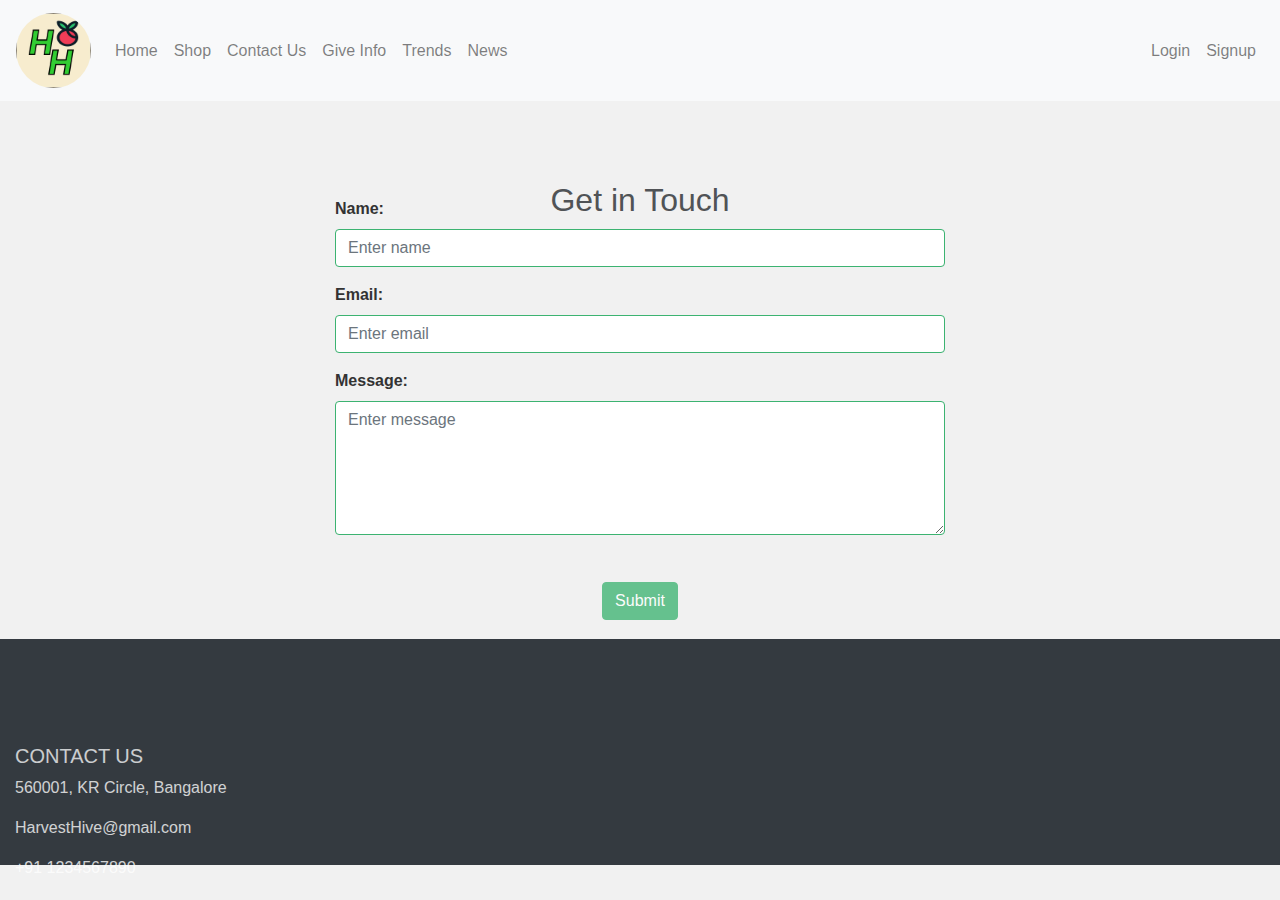
<file: farmer/contact.html>
<!DOCTYPE html>
<html>

<head>
    <title>Contact Us</title>
    <meta charset="utf-8">
    <meta name="viewport" content="width=device-width, initial-scale=1">
    <link rel="stylesheet" href="https://maxcdn.bootstrapcdn.com/bootstrap/4.5.2/css/bootstrap.min.css">
    <link rel="stylesheet" href="css/style.css">
    <script src="https://ajax.googleapis.com/ajax/libs/jquery/3.5.1/jquery.min.js"></script>
    <script src="https://cdnjs.cloudflare.com/ajax/libs/popper.js/1.16.0/umd/popper.min.js"></script>
    <script src="https://maxcdn.bootstrapcdn.com/bootstrap/4.5.2/js/bootstrap.min.js"></script>
</head>

<body>

    <!-- Navigation Bar -->
    <nav class="navbar navbar-expand-lg navbar-light bg-light">
        <a class="navbar-brand" href="#"><img src="logo/mini.jpg"  alt="not working" style="border-radius: 50%;border-color: black; width: 75px; "></a>
        <button class="navbar-toggler" type="button" data-toggle="collapse" data-target="#navbarNav"
            aria-controls="navbarNav" aria-expanded="false" aria-label="Toggle navigation">
            <span class="navbar-toggler-icon"></span>
        </button>
        <div class="collapse navbar-collapse" id="navbarNav">
            <ul class="navbar-nav">
                <li class="nav-item">
                    <a class="nav-link" href="index.html">Home</a>
                </li>
                <li class="nav-item">
                    <a class="nav-link" href="shop.html">Shop</a>
                </li>
                <li class="nav-item">
                    <a class="nav-link" href="contact.html">Contact Us</a>
                </li>
                <li class="nav-item">
                    <a class="nav-link" href="details.html">Give Info</a>
                  </li>
                  <li class="nav-item">
                    <a class="nav-link" href="priceTrend.html">Trends</a>
                  </li>
                  <li class="nav-item">
                    <a class="nav-link" href="newsfarming.html">News</a>
                  </li>
            </ul>
            <ul class="navbar-nav ml-auto">
                <li class="nav-item">
                    <a class="nav-link" href="index.html">Login</a>
                </li>
                <li class="nav-item">
                    <a class="nav-link" href="signup.html">Signup</a>
                </li>
            </ul>
        </div>
    </nav>

    <!-- Contact Form -->
    <div class="container-fluid">
        <div class="row justify-content-center">
            <div class="col-md-6">
                <h2 class="text-center">Get in Touch</h2>
                <form>
                    <div class="form-group">
                        <label for="name">Name:</label>
                        <input type="text" class="form-control" id="name" placeholder="Enter name" name="name">
                    </div>
                    <div class="form-group">
                        <label for="email">Email:</label>
                        <input type="email" class="form-control" id="email" placeholder="Enter email" name="email">
                    </div>
                    <div class="form-group">
                        <label for="message">Message:</label>
                        <textarea class="form-control" rows="5" id="message" placeholder="Enter message"
                            name="message"></textarea>
                    </div>
                    <div class="text-center">
                        <button type="submit" class="btn btn-primary">Submit</button>
                    </div>
                </form>
            </div>
        </div>
    </div>

    <!-- Footer -->
    <footer class="page-footer font-small bg-dark text-light pt-4">
        <div class="container-fluid text-center text-md-left">
            <div class="row">
                <div class="col-md-6">
                    <h5 class="text-uppercase">Contact Us</h5>
                    <p>560001, KR Circle, Bangalore</p>
                    <p>HarvestHive@gmail.com</p>
                    <p>+91 1234567890</p>
                </div>
                <div class="col-md-6">
                    <h5 class></h5>
                </div>
            </div>
        </div>
    </footer>
    <script src="js/script.js"></script>
</body>
</html>
</file>
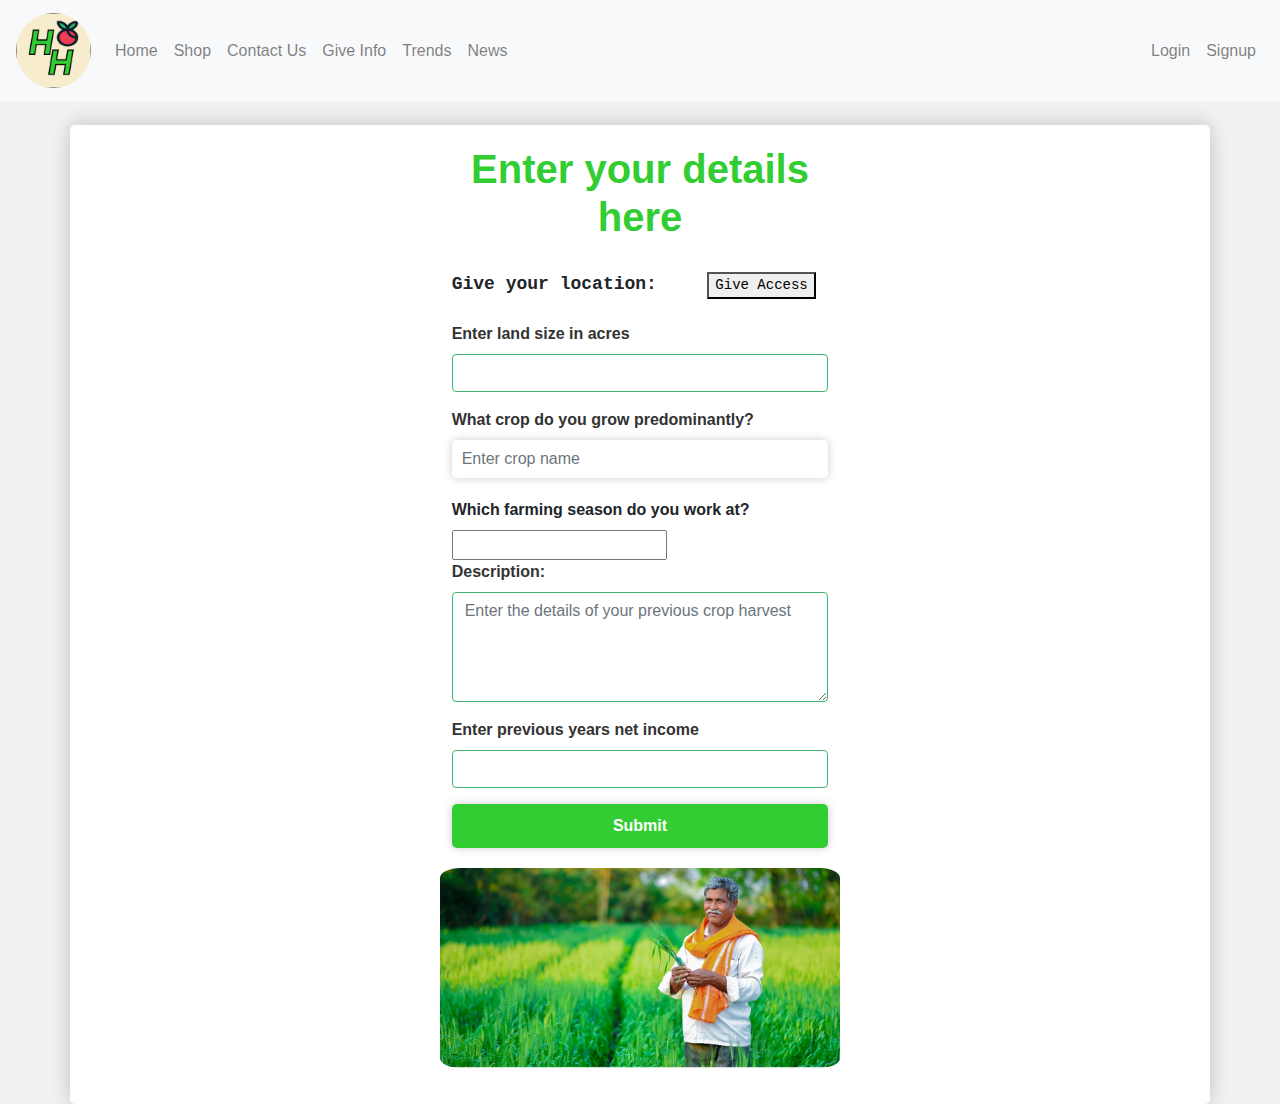
<file: farmer/details.html>
<!DOCTYPE html>
<html>

<head>
    <title>Give your details</title>
    <!-- Bootstrap CSS -->
    <link rel="stylesheet" href="https://stackpath.bootstrapcdn.com/bootstrap/4.3.1/css/bootstrap.min.css">
    <!-- Font Awesome CSS -->
    <link rel="stylesheet" href="https://cdnjs.cloudflare.com/ajax/libs/font-awesome/5.15.3/css/all.min.css">
    <!-- Custom CSS -->
    <link rel="stylesheet" href="css/style.css">
    <style>
        body {
            background-color: #f1f1f1;
            font-family: Arial, Helvetica, sans-serif;
        }

        .container {
            margin-top: 50px;
            background-color: #ffffff;
            padding: 20px;
            box-shadow: 0px 0px 20px 0px rgba(0, 0, 0, 0.2);
            border-radius: 5px;
        }

        h1 {
            color: #32CD32;
            text-align: center;
            margin-bottom: 20px;
        }

        form {
            margin-top: 30px;
        }

        form label {
            font-weight: bold;
        }

        form input[type="text"],
        form input[type="file"],
        form button[type="submit"] {
            width: 100%;
            padding: 10px;
            margin-bottom: 20px;
            border-radius: 5px;
            border: none;
            box-shadow: 0px 0px 10px 0px rgba(0, 0, 0, 0.2);
            font-size: 16px;
        }

        form input[type="text"]:focus,
        form input[type="file"]:focus {
            outline: none;
            box-shadow: 0px 0px 10px 0px rgba(50, 205, 50, 0.5);
        }

        form button[type="submit"] {
            background-color: #32CD32;
            color: #ffffff;
            font-weight: bold;
            transition: background-color 0.3s ease;
            cursor: pointer;
        }

        form button[type="submit"]:hover {
            background-color: #228B22;
        }

        form .error {
            color: #ff0000;
            font-size: 14px;
            margin-bottom: 10px;
        }
    </style>
</head>

<body>
    <!-- Navbar -->
    <nav class="navbar navbar-expand-lg navbar-light bg-light">
        <a class="navbar-brand" href="#"><img src="logo/mini.jpg"  alt="not working" style="border-radius: 50%;border-color: black; width: 75px; "></a>
        <button class="navbar-toggler" type="button" data-toggle="collapse" data-target="#navbarNav"
            aria-controls="navbarNav" aria-expanded="false" aria-label="Toggle navigation">
            <span class="navbar-toggler-icon"></span>
        </button>
        <div class="collapse navbar-collapse" id="navbarNav">
            <ul class="navbar-nav">
                <li class="nav-item">
                    <a class="nav-link" href="index.html">Home</a>
                </li>
                <li class="nav-item">
                    <a class="nav-link" href="shop.html">Shop</a>
                </li>
                <li class="nav-item">
                    <a class="nav-link" href="contact.html">Contact Us</a>
                </li>
                <li class="nav-item">
                    <a class="nav-link" href="details.html">Give Info</a>
                </li>
                <li class="nav-item">
                    <a class="nav-link" href="priceTrend.html">Trends</a>
                  </li>
                  <li class="nav-item">
                    <a class="nav-link" href="newsfarming.html">News</a>
                  </li>
            </ul>
            <ul class="navbar-nav ml-auto">
                <li class="nav-item">
                    <a class="nav-link" href="login.html">Login</a>
                </li>
                <li class="nav-item">
                    <a class="nav-link" href="signup.html">Signup</a>
                </li>
            </ul>
        </div>
    </nav>
    <div class="container mt-4">
        <div class="row justify-content-center">
            <div class="col-md-4">
                <div class="row">

                    <div class="col-md-14">
                        <h1 style="font-family: 'Segoe UI', Tahoma, Geneva, Verdana, sans-serif;"><b>Enter your details
                                here</b></h1>
                        <form>
                            <div>

                                <pre><label for="giveLocation"><b style="font-size: 18px;">Give your location:</b></label>      <button onclick="myFunction()">Give Access</button></pre>
                            </div>
                            <div class="form-group">
                                <label for="productName">Enter land size in acres</label>
                                <input type="Number" class="form-control" id="productName">
                            </div>
                            <div class="form-group">
                                <label for="productPrice">What crop do you grow predominantly?</label>
                                <input type="text" class="form-control" id="productPrice" placeholder="Enter crop name">
                            </div>
                            <label for="browser">Which farming season do you work at?</label>
                            <input list="browsers" name="browser" id="browser">

                            <datalist id="browsers">
                                <option value="Rabi">
                                <option value="Kharif">
                                <option value="Zaid">

                            </datalist>
                            <div class="form-group">
                                <label for="description">Description:</label>
                                <textarea class="form-control" id="description" name="description" rows="4"
                                    placeholder="Enter the details of your previous crop harvest"></textarea>
                            </div>
                            <div class="form-group">
                                <label for="productPrice">Enter previous years net income</label>
                                <input type="number" class="form-control" id="productPrice">
                            </div>
                            <button type="submit" class="btn btn-primary" onclick="hrefFunction()">Submit </a> </button>
                        </form>
                        <div class="form-group row justify-content-center">
                            <img src="img/indian-farmer-1610471656527.webp" alt="someImage" width="400"
                                style="border-color: green; border-radius: 5%">
                        </div>
                    </div>
                </div>
            </div>
        </div>
    </div>




    <!-- Bootstrap JavaScript libraries -->
    <script src="https://code.jquery.com/jquery-3.6.0.min.js"></script>
    <script src="https://cdn.jsdelivr.net/npm/@popperjs/core@2.9.3/dist/umd/popper.min.js"
        integrity="sha384-x2QozsiX9Kv3I+3YbiYb/Q+nwK6zvFTsQl4s4s4JcWUH9FXvtn44dU6YrqUke1zJ"
        crossorigin="anonymous"></script>
    <script src="https://cdn.jsdelivr.net/npm/bootstrap@5.0.0/dist/js/bootstrap.min.js"
        integrity="sha384-zRLqQq3G7ypk4P/yBNC/szuztBl+Q2ZKfJ1x+V1gBtDtaENMkXpHnFXc1zJmKb+8"
        crossorigin="anonymous"></script>
    <script src="css/script.js"></script>
    <script>
        function hrefFunction(){
            windows.location.href = "success.html";
        }
    </script>
</body>

</html>
</file>
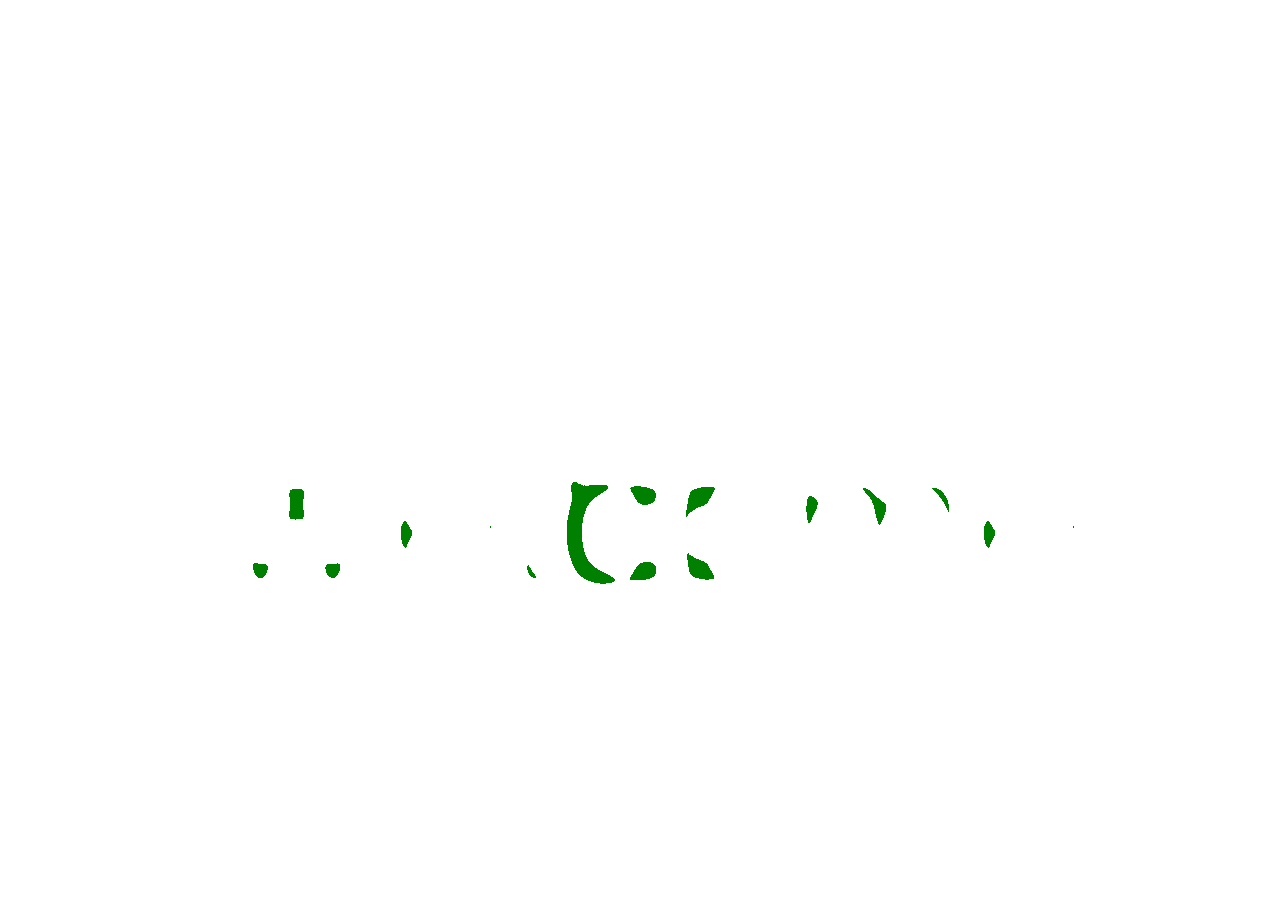
<file: farmer/preview.html>
<!DOCTYPE html>
<html lang="en">
<head>
    <meta charset="UTF-8">
    <meta http-equiv="X-UA-Compatible" content="IE=edge">
    <meta name="viewport" content="width=device-width, initial-scale=1.0">
    <meta http-equiv="refresh" content="3;url=index.html" />
    <link rel="stylesheet" href="css/previewstyle.css">
    <title>Document</title>
</head>
<body>
    <div classname="ver">
        <div id="container">
            <span id="text1"></span>
            <span id="text2"></span>
            
        </div>
        
        <svg id="filters">
            <defs>
                <filter id="threshold">
                    <feColorMatrix in="SourceGraphic" type="matrix" values="1 0 0 0 0
                          0 1 0 0 0
                          0 0 1 0 0
                          0 0 0 255 -140" />
                </filter>
            </defs>
            
        </svg>
        
    </div>
   
    
    
    <script src="js/preview.js"></script>
    
</body>
</html>
</file>
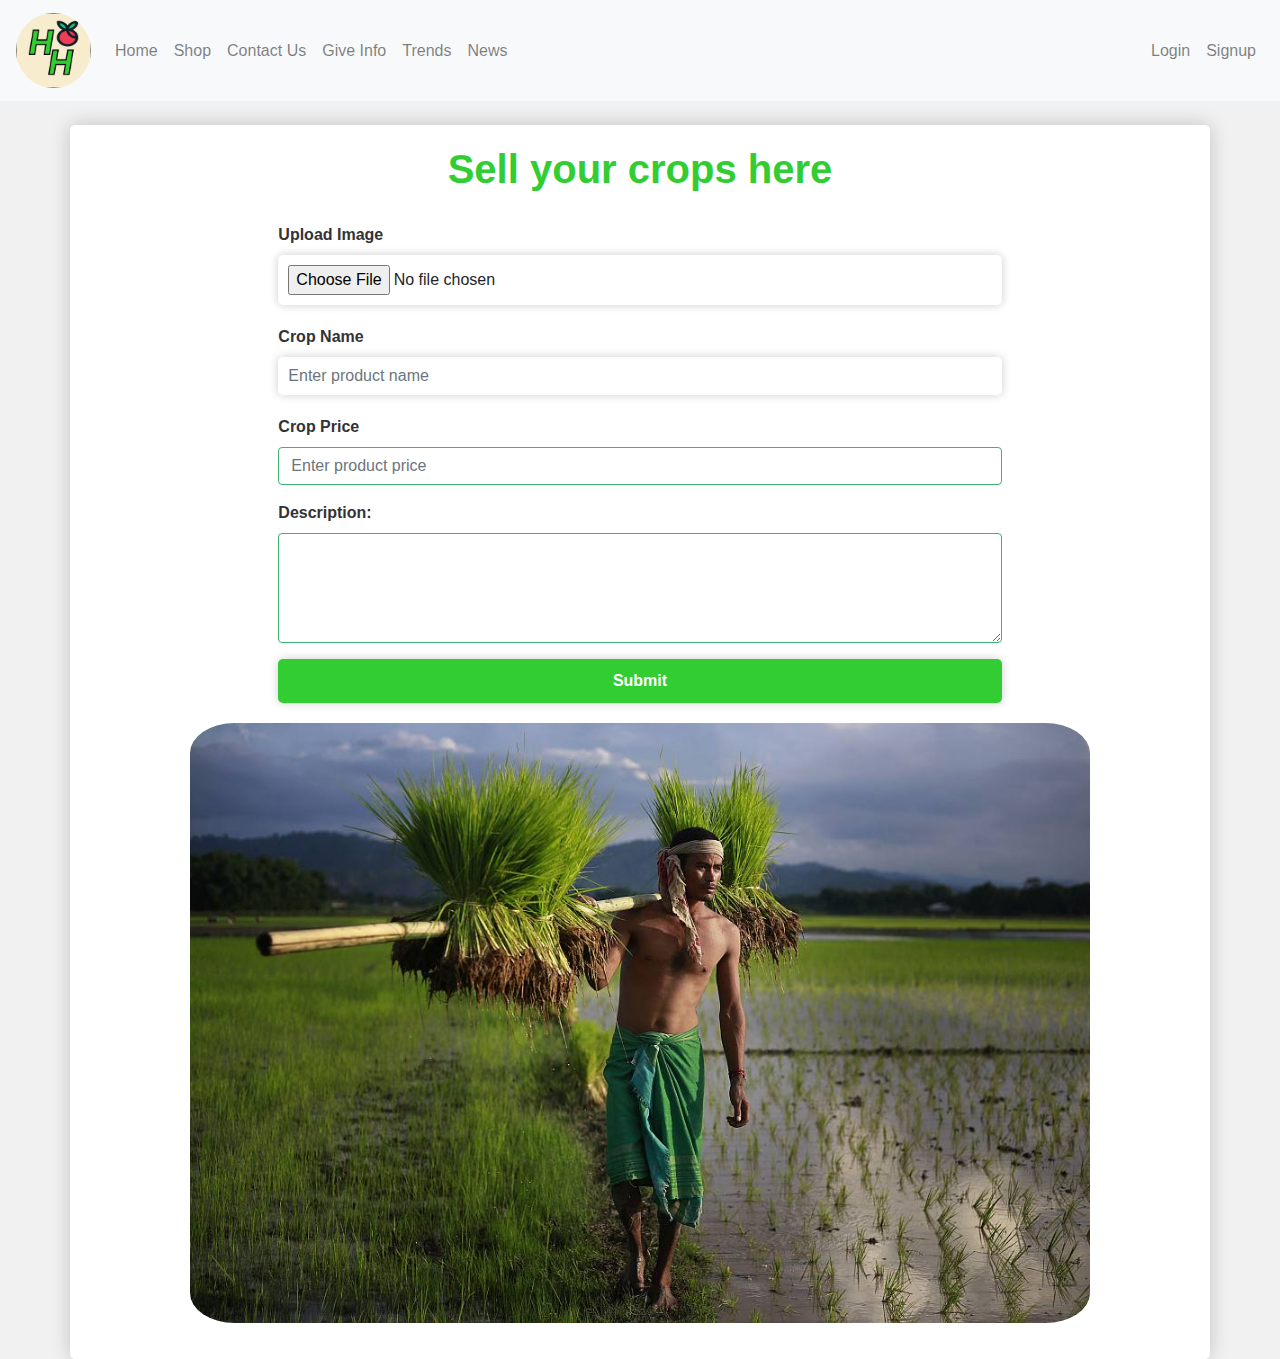
<file: farmer/shop.html>
<!DOCTYPE html>
<html>

<head>
  <title>Sell your crops</title>
  <!-- Bootstrap CSS -->
  <link rel="stylesheet" href="https://stackpath.bootstrapcdn.com/bootstrap/4.3.1/css/bootstrap.min.css">
  <!-- Font Awesome CSS -->
  <link rel="stylesheet" href="https://cdnjs.cloudflare.com/ajax/libs/font-awesome/5.15.3/css/all.min.css">
  <!-- Custom CSS -->
  <link rel="stylesheet" href="css/style.css">
  <style>
    body {
      background-color: #f1f1f1;
      font-family: Arial, Helvetica, sans-serif;
    }

    .container {
      margin-top: 50px;
      background-color: #ffffff;
      padding: 20px;
      box-shadow: 0px 0px 20px 0px rgba(0, 0, 0, 0.2);
      border-radius: 5px;
    }

    h1 {
      color: #32CD32;
      text-align: center;
      margin-bottom: 20px;
    }

    form {
      margin-top: 30px;
    }

    form label {
      font-weight: bold;
    }

    form input[type="text"],
    form input[type="file"],
    form button[type="submit"] {
      width: 100%;
      padding: 10px;
      margin-bottom: 20px;
      border-radius: 5px;
      border: none;
      box-shadow: 0px 0px 10px 0px rgba(0, 0, 0, 0.2);
      font-size: 16px;
    }

    form input[type="text"]:focus,
    form input[type="file"]:focus {
      outline: none;
      box-shadow: 0px 0px 10px 0px rgba(50, 205, 50, 0.5);
    }

    form button[type="submit"] {
      background-color: #32CD32;
      color: #ffffff;
      font-weight: bold;
      transition: background-color 0.3s ease;
      cursor: pointer;
    }

    form button[type="submit"]:hover {
      background-color: #228B22;
    }

    form .error {
      color: #ff0000;
      font-size: 14px;
      margin-bottom: 10px;
    }
  </style>
</head>

<body>
  <script>
    
    const axios = require('axios')
      // Make request
    axios.get('https://jsonplaceholder.typicode.com/posts/1')
        // Show response data
      .then(res => console.log(res.data))
      .catch(err => console.log(err))
  </script>
  <!-- Navbar -->
  <nav class="navbar navbar-expand-lg navbar-light bg-light">
    <a class="navbar-brand" href="#"><img src="logo/mini.jpg"  alt="not working" style="border-radius: 50%;border-color: black; width: 75px; "></a>
    <button class="navbar-toggler" type="button" data-toggle="collapse" data-target="#navbarNav"
      aria-controls="navbarNav" aria-expanded="false" aria-label="Toggle navigation">
      <span class="navbar-toggler-icon"></span>
    </button>
    <div class="collapse navbar-collapse" id="navbarNav">
      <ul class="navbar-nav">
        <li class="nav-item">
          <a class="nav-link" href="index.html">Home</a>
        </li>
        <li class="nav-item">
          <a class="nav-link" href="shop.html">Shop</a>
        </li>
        <li class="nav-item">
          <a class="nav-link" href="contact.html">Contact Us</a>
        </li>
        <li class="nav-item">
          <a class="nav-link" href="details.html">Give Info</a>
        </li>
        <li class="nav-item">
          <a class="nav-link" href="priceTrend.html">Trends</a>
        </li>
        <li class="nav-item">
          <a class="nav-link" href="newsfarming.html">News</a>
        </li>
      </ul>
      <ul class="navbar-nav ml-auto">
        <li class="nav-item">
          <a class="nav-link" href="login.html">Login</a>
        </li>
        <li class="nav-item">
          <a class="nav-link" href="signup.html">Signup</a>
        </li>
      </ul>
    </div>
  </nav>
  <div class="container mt-4">
    <div class="row justify-content-center">
      <div class="col-md-8">
        <div class="row">
          <!-- <div class="col-md-4">
                <div>
                    <img src="img/GettyImages-469935608-e1507540997641.webp" class="img-fluid" style="max-width: 100%; height: auto;">

                </div>
              </div> -->
          <div class="col-md-12">
            <h1 style="font-family: 'Segoe UI', Tahoma, Geneva, Verdana, sans-serif;"><b>Sell your crops here</b></h1>
            <form>
              <div class="form-group">
                <label for="productImage">Upload Image</label>
                <input type="file" class="form-control-file" id="productImage" accept="image/*">
              </div>
              <div class="form-group">
                <label for="productName">Crop Name</label>
                <input type="text" class="form-control" id="productName" placeholder="Enter product name">
              </div>
              <div class="form-group">
                <label for="productPrice">Crop Price</label>
                <input type="number" class="form-control" id="productPrice" placeholder="Enter product price">
              </div>
              <div class="form-group">
                <label for="description">Description:</label>
                <textarea class="form-control" id="description" name="description" rows="4"></textarea>
              </div>
              <button type="submit" class="btn btn-primary">Submit</button>
            </form>
            <!-- <br> -->
            <div class="form-group row justify-content-center">
              <img src="img/paddy_farmer20140730.jpg" alt="someImage" width="900" style="border-color: green; border-radius: 5%"> 
            </div>
          </div>
          
        </div>
      </div>
    </div>
  </div>




  <!-- Bootstrap JavaScript libraries -->
  <script src="https://code.jquery.com/jquery-3.6.0.min.js"></script>
  <script src="https://cdn.jsdelivr.net/npm/@popperjs/core@2.9.3/dist/umd/popper.min.js"
    integrity="sha384-x2QozsiX9Kv3I+3YbiYb/Q+nwK6zvFTsQl4s4s4JcWUH9FXvtn44dU6YrqUke1zJ"
    crossorigin="anonymous"></script>
  <script src="https://cdn.jsdelivr.net/npm/bootstrap@5.0.0/dist/js/bootstrap.min.js"
    integrity="sha384-zRLqQq3G7ypk4P/yBNC/szuztBl+Q2ZKfJ1x+V1gBtDtaENMkXpHnFXc1zJmKb+8"
    crossorigin="anonymous"></script>
</body>

</html>
</file>
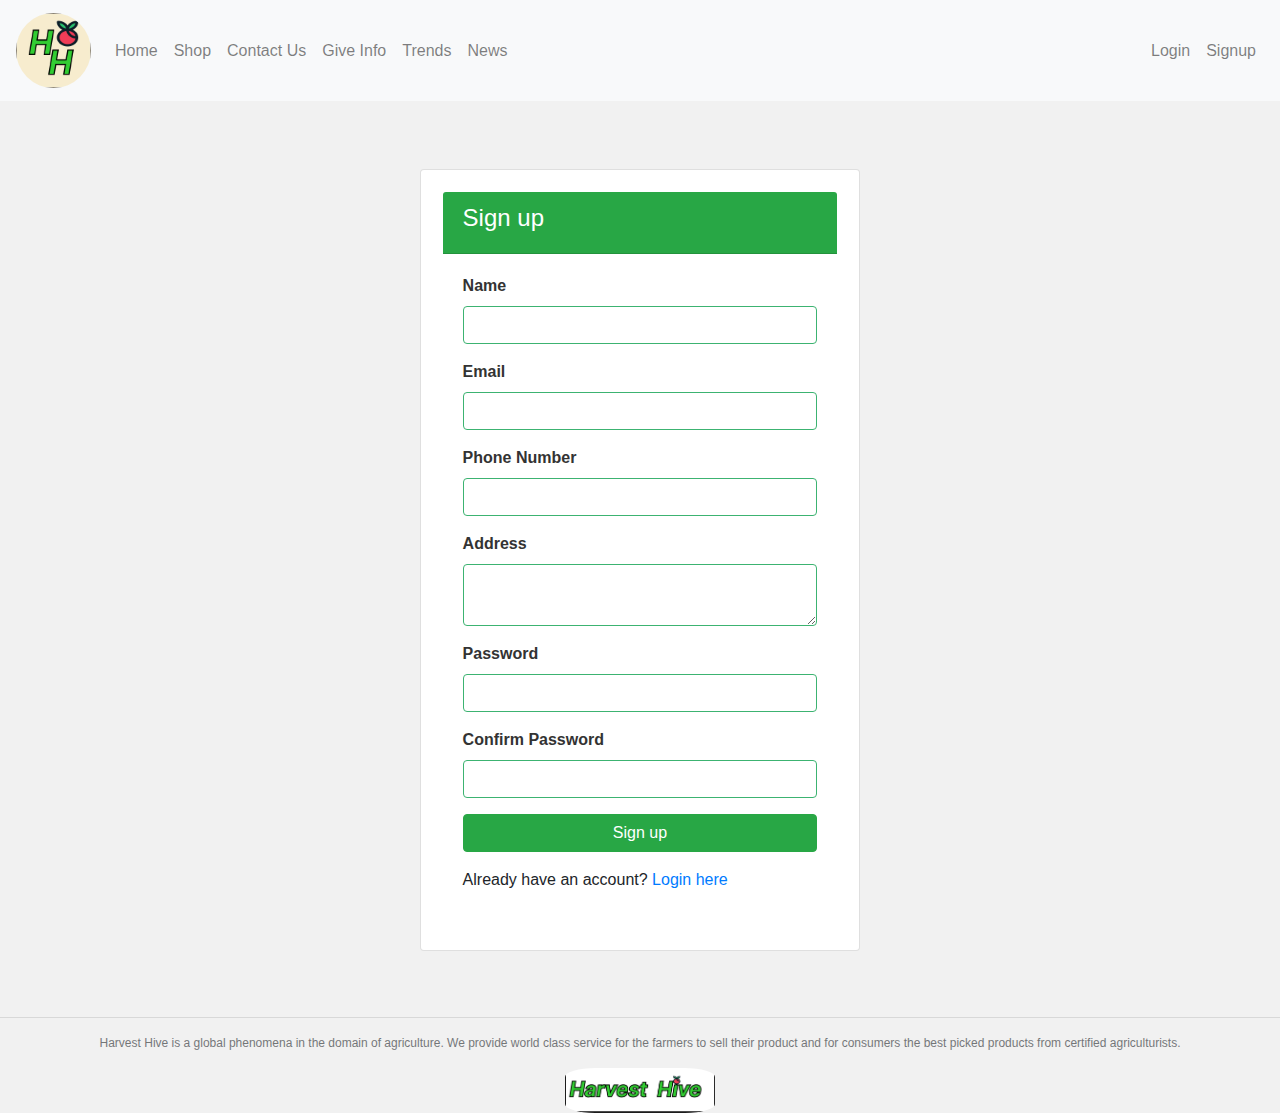
<file: farmer/signup.html>
<!DOCTYPE html>

<html>
<head>
	<title>Login or Signup | Harvest Hive</title>
	<meta charset="utf-8">
	<meta name="viewport" content="width=device-width, initial-scale=1">
	<link rel="stylesheet" href="https://maxcdn.bootstrapcdn.com/bootstrap/4.5.2/css/bootstrap.min.css">
    <link rel="stylesheet" href="css/style.css">
</head>
<body>

	<!-- Navbar -->
	<nav class="navbar navbar-expand-lg navbar-light bg-light">
        <a class="navbar-brand" href="#"><img src="logo/mini.jpg"  alt="not working" style="border-radius: 50%;border-color: black; width: 75px; "></a>
		<button class="navbar-toggler" type="button" data-toggle="collapse" data-target="#navbarNav" aria-controls="navbarNav" aria-expanded="false" aria-label="Toggle navigation">
			<span class="navbar-toggler-icon"></span>
		</button>
		<div class="collapse navbar-collapse" id="navbarNav">
			<ul class="navbar-nav">
				<li class="nav-item">
					<a class="nav-link" href="index.html">Home</a>
				</li>
				<li class="nav-item">
					<a class="nav-link" href="shop.html">Shop</a>
				</li>
				<li class="nav-item">
					<a class="nav-link" href="contact.html">Contact Us</a>
				</li>
                <li class="nav-item">
                    <a class="nav-link" href="details.html">Give Info</a>
                  </li>
                  <li class="nav-item">
                    <a class="nav-link" href="priceTrend.html">Trends</a>
                  </li>
                  <li class="nav-item">
                    <a class="nav-link" href="newsfarming.html">News</a>
                  </li>
			</ul>
			<ul class="navbar-nav ml-auto">
				<li class="nav-item">
					<a class="nav-link" href="login.html">Login</a>
				</li>
				<li class="nav-item">
					<a class="nav-link" href="#">Signup</a>
				</li>
			</ul>
		</div>
	</nav>

	<!-- Signup Form -->
	<div class="container">
		<div class="row">
			<div class="col-sm-9 col-md-7 col-lg-5 mx-auto">
			
					<div class="card mt-5">
                        <div class="card-header bg-success text-white">
                            <h4>Sign up</h4>
                        </div>
                        <div class="card-body">
                            <form action="#" method="post">
                                <div class="form-group">
                                    <label for="name">Name</label>
                                    <input type="text" class="form-control" id="name" name="name" required>
                                </div>
                                <div class="form-group">
                                    <label for="email">Email</label>
                                    <input type="email" class="form-control" id="email" name="email" required>
                                </div>
                                <div class="form-group">
                                    <label for="phone">Phone Number</label>
                                    <input type="tel" class="form-control" id="phone" name="phone" required>
                                </div>
                                <div class="form-group">
                                    <label for="address">Address</label>
                                    <textarea class="form-control" id="address" name="address" required></textarea>
                                </div>
                                <div class="form-group">
                                    <label for="password">Password</label>
                                    <input type="password" class="form-control" id="password" name="password" required>
                                </div>
                                <div class="form-group">
                                    <label for="confirm_password">Confirm Password</label>
                                    <input type="password" class="form-control" id="confirm_password" name="confirm_password" required>
                                </div>
                                <button type="submit" class="btn btn-success btn-block">Sign up</button>
                            </form>
                            <p class="mt-3">Already have an account? <a href="login.html">Login here</a></p>
                        </div>
                    </div>
                        </div>
                    </div>  
                </div>
            </div>
        </div>
        <div id="indexFooter">
            <hr >
            <p class=" hh-small hh-opacity hh-center">  Harvest Hive is a global phenomena in the domain of agriculture. We provide world class service for the farmers to sell their product and for consumers the best picked products from certified agriculturists. </p>
            <div >
				<img src="logo/full.jpg" alt="logo here" id="HHlogo" >
			</div>
        </div>
    </body>
</html>
</file>
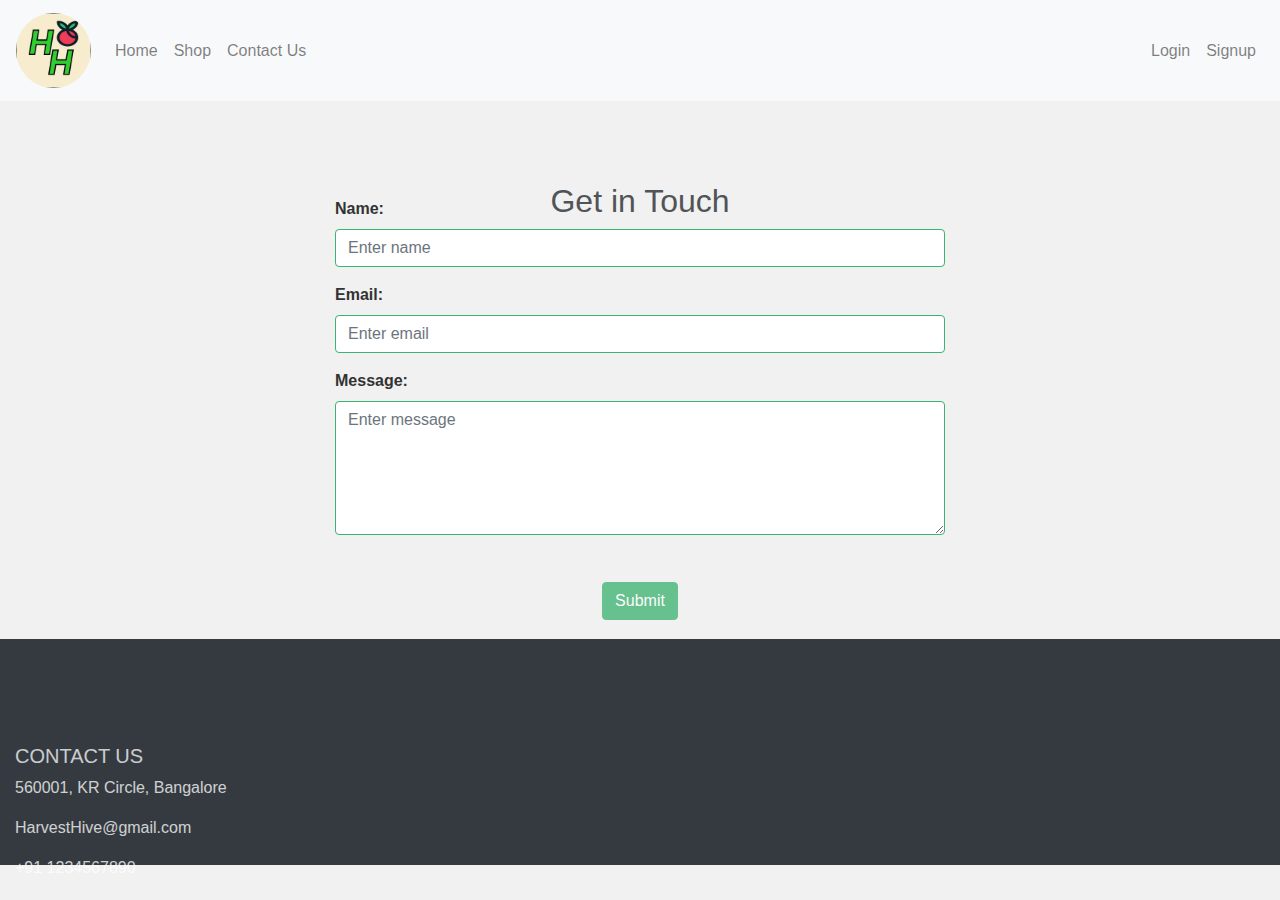
<file: harvesthive/contact.html>
<!DOCTYPE html>
<html>

<head>
    <title>Contact Us</title>
    <meta charset="utf-8">
    <meta name="viewport" content="width=device-width, initial-scale=1">
    <link rel="stylesheet" href="https://maxcdn.bootstrapcdn.com/bootstrap/4.5.2/css/bootstrap.min.css">
    <link rel="stylesheet" href="css/style.css">
    <script src="https://ajax.googleapis.com/ajax/libs/jquery/3.5.1/jquery.min.js"></script>
    <script src="https://cdnjs.cloudflare.com/ajax/libs/popper.js/1.16.0/umd/popper.min.js"></script>
    <script src="https://maxcdn.bootstrapcdn.com/bootstrap/4.5.2/js/bootstrap.min.js"></script>
</head>

<body>

    <!-- Navigation Bar -->
    <nav class="navbar navbar-expand-lg navbar-light bg-light">
        <a class="navbar-brand" href="#"><img src="logo/mini.jpg"  alt="not working" style="border-radius: 50%;border-color: black; width: 75px; "></a>
        <button class="navbar-toggler" type="button" data-toggle="collapse" data-target="#navbarNav"
            aria-controls="navbarNav" aria-expanded="false" aria-label="Toggle navigation">
            <span class="navbar-toggler-icon"></span>
        </button>
        <div class="collapse navbar-collapse" id="navbarNav">
            <ul class="navbar-nav">
                <li class="nav-item">
                    <a class="nav-link" href="index.html">Home</a>
                </li>
                <li class="nav-item">
                    <a class="nav-link" href="shop.html">Shop</a>
                </li>
                <li class="nav-item">
                    <a class="nav-link" href="contact.html">Contact Us</a>
                </li>
            </ul>
            <ul class="navbar-nav ml-auto">
                <li class="nav-item">
                    <a class="nav-link" href="index.html">Login</a>
                </li>
                <li class="nav-item">
                    <a class="nav-link" href="signup.html">Signup</a>
                </li>
            </ul>
        </div>
    </nav>

    <!-- Contact Form -->
    <div class="container-fluid">
        <div class="row justify-content-center">
            <div class="col-md-6">
                <h2 class="text-center">Get in Touch</h2>
                <form>
                    <div class="form-group">
                        <label for="name">Name:</label>
                        <input type="text" class="form-control" id="name" placeholder="Enter name" name="name">
                    </div>
                    <div class="form-group">
                        <label for="email">Email:</label>
                        <input type="email" class="form-control" id="email" placeholder="Enter email" name="email">
                    </div>
                    <div class="form-group">
                        <label for="message">Message:</label>
                        <textarea class="form-control" rows="5" id="message" placeholder="Enter message"
                            name="message"></textarea>
                    </div>
                    <div class="text-center">
                        <button type="submit" class="btn btn-primary">Submit</button>
                    </div>
                </form>
            </div>
        </div>
    </div>

    <!-- Footer -->
    <footer class="page-footer font-small bg-dark text-light pt-4">
        <div class="container-fluid text-center text-md-left">
            <div class="row">
                <div class="col-md-6">
                    <h5 class="text-uppercase">Contact Us</h5>
                    <p>560001, KR Circle, Bangalore</p>
                    <p>HarvestHive@gmail.com</p>
                    <p>+91 1234567890</p>
                </div>
                <div class="col-md-6">
                    <h5 class></h5>
                </div>
            </div>
        </div>
    </footer>
    <script src="js/script.js"></script>
</body>
</html>
</file>
<file: farmer/css/style.css>
/* CONTACTS CSS */
  /* Body styles */
  body {
    font-family: Arial, sans-serif;
    background-color: #f1f1f1;
}

/* Navigation bar styles */
.navbar {
    background-color: #3CB371;
}

.navbar-brand,
.navbar-nav .nav-link {
    color: #fff;
}

/* Contact form styles */
.container-fluid {
    margin-top: 50px;
}

.form-group label {
    font-weight: bold;
    color: #333;
}

.form-control {
    border-color: #3CB371;
}

.btn-primary {
    background-color: #3CB371;
    border-color: #3CB371;
}

.btn-primary:hover {
    background-color: #228B22;
    border-color: #228B22;
}

/* Footer styles */
.page-footer {
    background-color: #3CB371;
    color: #fff;
    margin-top: 50px;
}

.page-footer a,
.page-footer p {
    color: #fff;
}
/* Heading animation styles */
.text-center {
    opacity: 0;
    position: relative;
    top: 100px;
}

/* Navbar brand animation styles */
.navbar-brand {
    font-size: 30px;
    transition: font-size 0.5s ease-in-out;
}

/*#############################################################################################*/

#indexFooter
{
text-align: center;
}

.hh-center {
text-align: center;
}
.hh-small {
font-size: 12px;
}
.hh-opacity, .w3-hover-opacity:hover {
opacity: 0.60;
}
#HHlogo
{
border-radius: 20%;
max-width: 100%;
height: auto;
width: 150px;
}

/* .card
{
padding-bottom: 30px; 
padding: 10%;
} */

.container {
padding: 20px;
}

.card {
margin-bottom: 30px;
padding: 5%;
}

@media (max-width: 767px) {
.container {
padding: 10px;
}
}
* {
    box-sizing: border-box;
}

body {
    font-family: Arial, sans-serif;
    margin: 0;
    padding: 0;
}

header {
    background-color: #333;
    color: #fff;
    display: flex;
    justify-content: space-between;
    align-items: center;
    padding: 20px;
}

nav ul {
    display: flex;
    list-style: none;
    margin: 0;
    padding: 0;
}

nav ul li a {
    color: #fff;
    text-decoration: none;
    padding: 10px;
}

nav ul li a:hover {
    background-color: #555;
}

main {
    display: flex;
    flex-wrap: wrap;
    padding: 20px;
}

section.products {
    flex: 1;
    min-width: 250px;
    max-width: 600px;
    margin-right: 20px;
}

section.graph {
    flex: 1;
    min-width: 250px;
    max-width: 600px;
    margin-left: 20px;
}

.product {
    margin-bottom: 30px;
}

.product img {
    width: 100%;
    height: auto;
}

.graph canvas {
    width: 100%;
}

@media only screen and (max-width: 768px) {
    header {
        flex-direction: column;
        align-items: flex-start;
    }

    nav {
        margin-top: 20px;
    }

    main {
        flex-direction: column;
    }

    section.products,
    section.graph {
        flex: 1;
        margin: 0;
        max-width: 100%;
    }
}

.container {
    padding: 20px;
}

.product-card {
    margin: 20px;
    padding: 20px;
    border: 1px solid #ddd;
    border-radius: 5px;
}

.product-img {
    height: 200px;
    width: 200px;
    margin: 0 auto;
    display: block;
}

.product-title {
    font-weight: bold;
    font-size: 1.2em;
    margin-top: 10px;
}

.product-price {
    font-size: 1.1em;
    margin-top: 10px;
}

.welcome-message {
    font-family: 'Pacifico', cursive;
    font-size: 2.5em;
    text-align: center;
    margin-top: 30px;
    margin-bottom: 30px;
}

/* Add custom styles here */
.vegetable-list {
    list-style-type: none;
    margin: 0;
    padding: 0;
}

.vegetable-list li {
    display: block;
    padding: 12px;
    border-bottom: 1px solid #ddd;
    color: #333;
    text-decoration: none;
    transition: background-color 0.3s ease;
}

.vegetable-list li:hover {
    background-color: #f5f5f5;
}

@media only screen and (max-width: 768px) {
    .vegetable-list li {
        font-size: 16px;
        padding: 8px;
    }
}

@media only screen and (max-width: 576px) {
    .vegetable-list li {
        font-size: 14px;
        padding: 6px;

    }
    }
.goLeft
{
    position: relative;
    left: 0px;
    width: 300px;
    
    padding: 10px;
}

/* ############################################################################3 */
</file>
<file: farmer/css/previewstyle.css>
@import url("https://fonts.googleapis.com/css?family=Raleway:900&display=swap");

body {
    margin: 0px;
}

#container {
    position: absolute;
    margin: auto;
    width: 100vw;
    height: 80pt;
    top: 0;
    bottom: 0;

    filter: url(#threshold) blur(0.6px);
}

#text1,
#text2 {
    position: absolute;
    width: 100%;
    display: inline-block;

    font-family: "Raleway", sans-serif;
    font-size: 150pt;
    color: green;
    text-align: center;

    user-select: none;
}
</file>
<file: harvesthive/css/style.css>
/*#############################################################################################*/
/* CONTACTS CSS */
  /* Body styles */
    body {
        font-family: Arial, sans-serif;
        background-color: #f1f1f1;
    }
    
    /* Navigation bar styles */
    .navbar {
        background-color: #3CB371;
    }
    
    .navbar-brand,
    .navbar-nav .nav-link {
        color: #fff;
    }
    
    /* Contact form styles */
    .container-fluid {
        margin-top: 50px;
    }
    
    .form-group label {
        font-weight: bold;
        color: #333;
    }
    
    .form-control {
        border-color: #3CB371;
    }
    
    .btn-primary {
        background-color: #3CB371;
        border-color: #3CB371;
    }
    
    .btn-primary:hover {
        background-color: #228B22;
        border-color: #228B22;
    }
    
    /* Footer styles */
    .page-footer {
        background-color: #3CB371;
        color: #fff;
        margin-top: 50px;
    }
    
    .page-footer a,
    .page-footer p {
        color: #fff;
    }
    /* Heading animation styles */
    .text-center {
        opacity: 0;
        position: relative;
        top: 100px;
    }
    
    /* Navbar brand animation styles */
    .navbar-brand {
        font-size: 30px;
        transition: font-size 0.5s ease-in-out;
    }

/*#############################################################################################*/

#indexFooter
{
    text-align: center;
}

.hh-center {
    text-align: center;
}
.hh-small {
    font-size: 12px;
}
.hh-opacity, .w3-hover-opacity:hover {
    opacity: 0.60;
}
#HHlogo
{
    border-radius: 20%;
    max-width: 100%;
    height: auto;
    width: 150px;
}

/* .card
{
    padding-bottom: 30px; 
    padding: 10%;
} */

.container {
    padding: 20px;
  }
  
.card {
margin-bottom: 30px;
padding: 5%;

}
.veg
{
    width:  250px;
    height: 250px;
    object-fit: cover;
    display: block;
  margin-left: auto;
  margin-right: auto;
}
@media (max-width: 767px) {
.container {
    padding: 10px;
}
}
.goLeft
{
    position: relative;
    left: 0px;
    width: 300px;
    
    padding: 10px;
}
/* ####################################################################33 */
</file>
